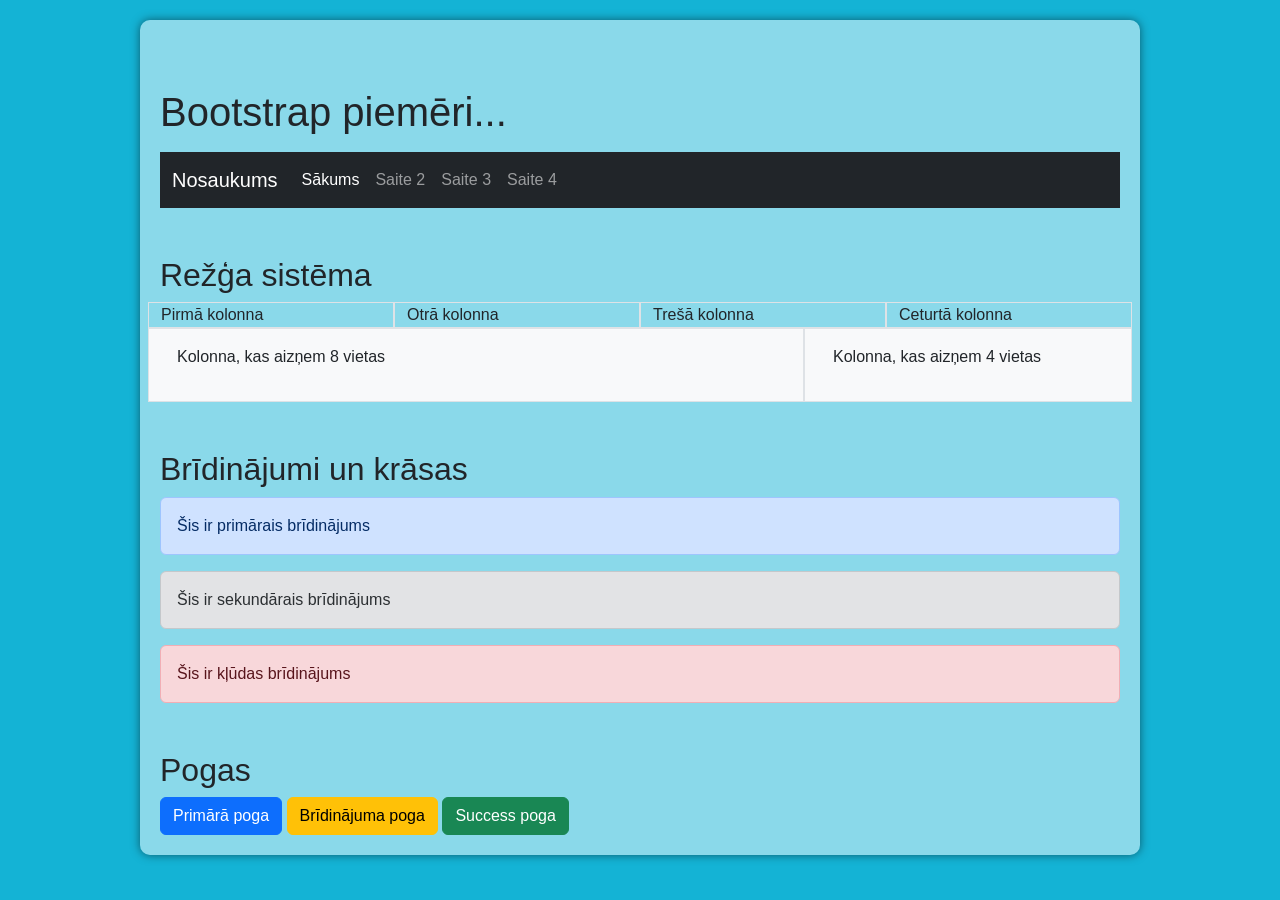
<file: bootstrap.html>
<!DOCTYPE html>
<html lang="en">
<head>
    <meta charset="UTF-8">
    <meta name="viewport" content="width=device-width, initial-scale=1.0">
    <title>Bootstrap piemēri</title>

    <!-- Bootstrap CSS fails -->
    <link href="https://cdn.jsdelivr.net/npm/bootstrap@5.3.3/dist/css/bootstrap.min.css" rel="stylesheet" integrity="sha384-QWTKZyjpPEjISv5WaRU9OFeRpok6YctnYmDr5pNlyT2bRjXh0JMhjY6hW+ALEwIH" crossorigin="anonymous">

    <!-- Sevis rakstīts CSS -->
    <link rel="stylesheet" href="stils.css" type="text/css">
</head>
<body>
    <div class="container"> <!-- Elements ar container klasi palīdzēs nodrošināt responsivitāti -->
        <h1 class="mt-5">Bootstrap piemēri...</h1> <!-- mt-5 - margin-top: 3rem;  1rem = 16px -->

        <!-- Navigācijas piemērs -->
        <nav class="navbar navbar-expand-lg navbar-dark bg-dark mt-3">
            <div class="container-fluid">
                <a class="navbar-brand" href="#">Nosaukums</a>
                <!-- Poga navigācijai mazākos ekrānos -->
                <button class="navbar-toggler" type="button" data-bs-toggle="collapse" data-bs-target="#navbarNav" aria-controls="navbarNav" aria-expanded="false" aria-label="Toggle navigation" role="button">
                    <span class="navbar-toggler-icon"></span>
                </button>
                <!-- Navigācijas pogas -->
                 <div class="collapse navbar-collapse" id="navbarNav">
                    <ul class="navbar-nav">
                        <li class="nav-item">
                            <a class="nav-link active" href="#">Sākums</a>
                        </li>
                        <li class="nav-item">
                            <a class="nav-link" href="#">Saite 2</a>
                        </li>
                        <li class="nav-item">
                            <a class="nav-link" href="#">Saite 3</a>
                        </li>
                        <li class="nav-item">
                            <a class="nav-link" href="#">Saite 4</a>
                        </li>
                    </ul>
                 </div>
            </div>
        </nav>

        <!-- Režģa (grid) sistēma -->
        <h2 class="mt-5">Režģa sistēma</h2>
        <!-- Visa lapa sastāv no it kā rūtota režģa. Rindu skaits - cik vajadzīgs. Kolonnu skaits vienā rindā maksimums 12.
        Izveidojam rindu, kurā ievietojam kolonnas un kolonnās saturu. 
        -->
        <div class="row">
            <div class="col-sm border">
                Pirmā kolonna
            </div>
            <div class="col-sm border">
                Otrā kolonna
            </div>
            <div class="col-md border">
                Trešā kolonna
            </div>
            <div class="col-lg border">
                Ceturtā kolonna
            </div>
        </div>
        <div class="row bg-light">
            <div class="col-md-8 border">
                <p class="p-3">Kolonna, kas aizņem 8 vietas</p>
            </div>
            <div class="col-md-4 border">
                <p class="p-3">Kolonna, kas aizņem 4 vietas</p>
            </div>
        </div>

        <!-- Brīdinājumi un krāsas -->
         <h2 class="mt-5">Brīdinājumi un krāsas</h2>
         <div class="alert alert-primary" role="alert">Šis ir primārais brīdinājums</div>
         <div class="alert alert-secondary" role="alert">Šis ir sekundārais brīdinājums</div>
         <div class="alert alert-danger" role="alert">Šis ir kļūdas brīdinājums</div>

         <!-- Pogas -->
        <h2 class="mt-5">Pogas</h2>
        <button type="button" class="btn btn-primary">Primārā poga</button>
        <button type="button" class="btn btn-warning">Brīdinājuma poga</button>
        <button type="button" class="btn btn-success">Success poga</button>

    </div>

    <!-- Bootstrap JavaScript fails -->
    <script src="https://cdn.jsdelivr.net/npm/bootstrap@5.3.3/dist/js/bootstrap.bundle.min.js" integrity="sha384-YvpcrYf0tY3lHB60NNkmXc5s9fDVZLESaAA55NDzOxhy9GkcIdslK1eN7N6jIeHz" crossorigin="anonymous"></script>
</body>
</html>
</file>
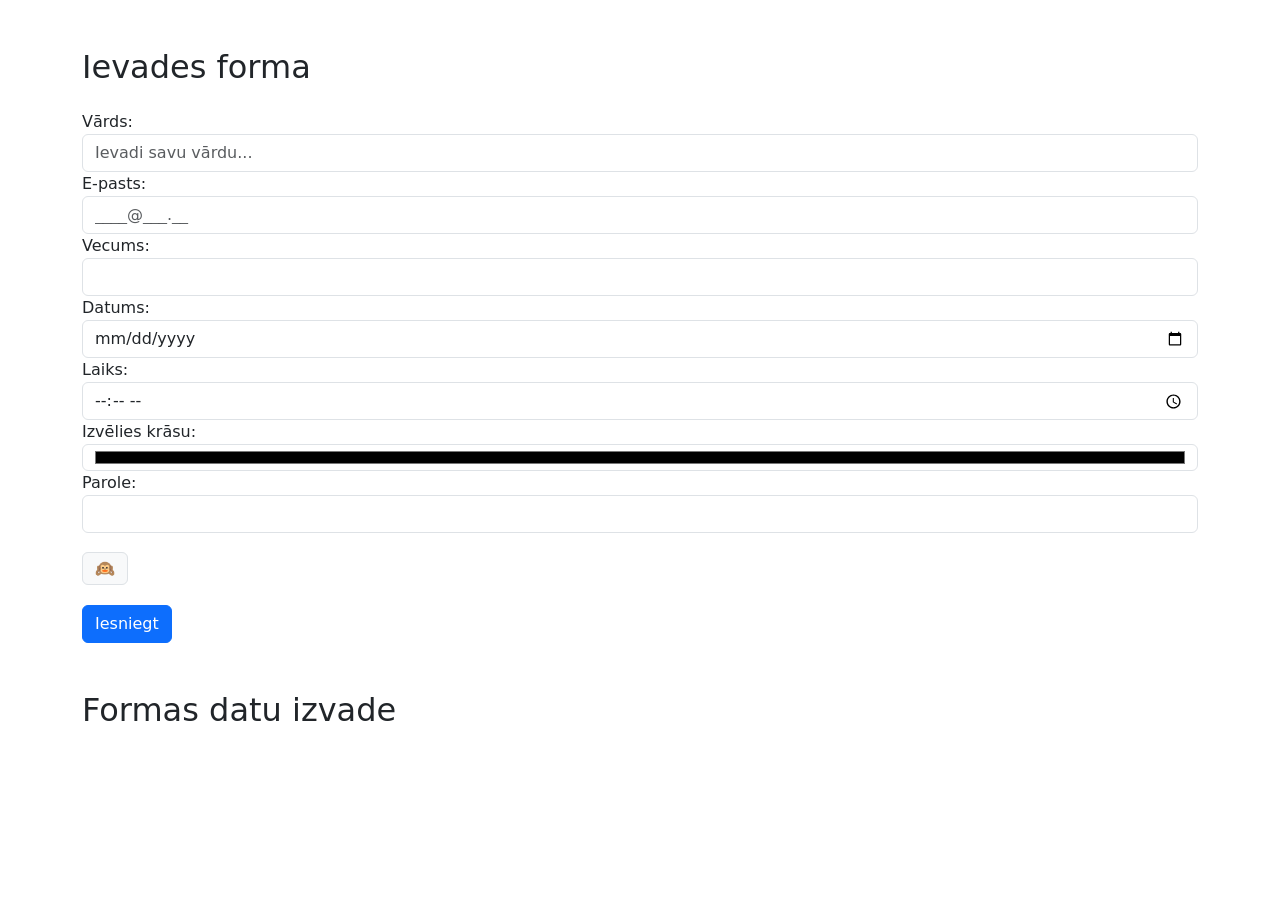
<file: forma.html>
<!DOCTYPE html>
<html lang="en">
<head>
    <meta charset="UTF-8">
    <meta name="viewport" content="width=device-width, initial-scale=1.0">
    <title>Ievades forma</title>
    <link href="https://cdn.jsdelivr.net/npm/bootstrap@5.3.3/dist/css/bootstrap.min.css" rel="stylesheet" integrity="sha384-QWTKZyjpPEjISv5WaRU9OFeRpok6YctnYmDr5pNlyT2bRjXh0JMhjY6hW+ALEwIH" crossorigin="anonymous">
</head>
<body>
    <div class="container mt-5">
        <h2 class="mb-4">Ievades forma</h2>
        <!-- Ievades forma
        <form action="formas_apstrades_fails.php" method="get/post">
            Formas lauki
        </form>
        -->
        <form id="forma">
            <div class="form-group">
                <label for="vards">Vārds: </label> <!-- Ievades lauka nosaukums -->
                <input type="text" class="form-control" id="vards" name="vards" placeholder="Ievadi savu vārdu..." required autocomplete="off">
            </div>
            <div class="form-group">
                <label for="epasts">E-pasts: </label>
                <input type="email" class="form-control" id="epasts" name="epasts" placeholder="____@___.__" required autocomplete="off">
            </div>
            <div class="form-group">
                <label for="vecums">Vecums: </label>
                <input type="number" class="form-control" id="vecums" name="vecums" min="0" max="120">
            </div>
            <div class="form-group">
                <label for="datums">Datums: </label>
                <input type="date" class="form-control" id="datums" name="datums">
            </div>
            

            <div class="form-group">
                <label for="laiks">Laiks: </label>
                <input type="time" class="form-control" id="laiks" name="laiks" min="09:00" max="18:00">
            </div>
            <div class="form-group">
                <label for="krasa">Izvēlies krāsu: </label>
                <input type="color" class="form-control" id="krasa" name="krasa">
            </div>
            <!-- Krāsa tiks atgriezta kā hex vērtība -->

            <div class="form-group">
                <label for="parole">Parole: </label>
                <input type="password" class="form-control" id="parole" name="parole" autocomplete="off" required minlength="8" pattern="(?=.*\d)(?=.*[a-z])(?=.*[A-Z])(?=.*\W).{8,}">
                <!-- pattern jeb šablons/veidne parolei, izmantojot Regular Expressions (RegEx)
                https://regexr.com/ - piemēri, cheatsheet, pārbaudēm
                Vismaz 8 simboli, lielie un mazie burti, cipari, speciālie simboli
                (?=.*\d)    - vismaz viens cipars
                (?=.*[a-z]) - vismaz viens mazais burts
                (?=.*[A-Z]) - vismaz viens lielais burts
                (?=.*\W)    - vismaz viens speciālais simbols
                .{8,}       - vismaz 8 simboli                
                -->
            </div><br>
            <div class="input-group-append">
                <span class="input-group-text" id="showPassword" style="display:inline;">🙉</span>
                <!-- Windows emoji izvēlne - Windows poga + . -->
                <span class="input-group-text" id="hidePassword" style="display:none;">🙈</span>
            </div>
            <!-- Vieta paroles ievades formātam/kļūdām -->
             <span id="passwordError" class="text-danger"></span>
            <br>
            <!-- Iesniegšanas poga -->
            <button type="submit" class="btn btn-primary">Iesniegt</button>
        </form>

        <h2 class="mt-5">Formas datu izvade</h2>
        <div id="izvade"></div>
    </div>


    <script src="https://cdn.jsdelivr.net/npm/bootstrap@5.3.3/dist/js/bootstrap.bundle.min.js" 
    integrity="sha384-YvpcrYf0tY3lHB60NNkmXc5s9fDVZLESaAA55NDzOxhy9GkcIdslK1eN7N6jIeHz" crossorigin="anonymous"></script>

    <script src="https://cdnjs.cloudflare.com/ajax/libs/jquery/3.7.1/jquery.min.js"></script>


<!-- JS kods, lai aizliegtu izvēlēties iepriekšējos datumus un šodienu -->
<script>
    let sodiena = new Date();
    sodiena.setDate(sodiena.getDate()+1); //Pārejam uz nākamo dienu
    let minDatums = sodiena.toISOString().split('T')[0];
    document.getElementById("datums").setAttribute("min", minDatums);

    let parolesLauks = document.getElementById("parole");
    let raditParoli = document.getElementById("showPassword");
    let sleptParoli = document.getElementById("hidePassword");
    raditParoli.addEventListener("click", function() {
        parolesLauks.type = "password";
        raditParoli.style.display = "none";
        sleptParoli.style.display = "inline";
    });
    sleptParoli.addEventListener("click", function() {
        parolesLauks.type = "password";
        raditParoli.style.display = "inline";
        sleptParoli.style.display = "none";
    });

    parolesLauks.addEventListener("input", function() {
        const parole = this.value;
        const passwordError = document.getElementById("passwordError");
        const pattern = /^(?=.*\d)(?=.*[a-z])(?=.*[A-Z])(?=.*\W).{8,}$/;
        if (!pattern.test(parole)) {
            passwordError.innerText = "";
        } else {
            passwordError.innerText = "Parolei jāsatur vismaz viens cipars, lielais burts, mazais burts un speciālais simbols. Parolei jābūt vismaz 8 simbolus garai.";
        }
    });

    document.getElementById("forma").addEventListener("submit", function(event) {
        event.preventDefault();
        const name = document.getElementById("vards").value;
        const email = document.getElementById("epasts").value;
        const age = document.getElementById("vecums").value;
        const date = document.getElementById("datums").value;
        const time = document.getElementById("laiks").value;
        const color = document.getElementById("krasa").value;
        const password = document.getElementById("parole").value;

        document.getElementById("izvade").innerHTML = `
            <p class="bg-light">Vārds: ${name}</p>
            <p class="bg-light">E-pasts: ${email}</p>
            <p class="bg-light">Vecums: ${age}</p>
            <p class="bg-light">Datums: ${date}</p>
            <p class="bg-light">Laiks: ${time}</p>
            <p class="bg-light">Krāsa: ${color}</p>
            <p class="bg-light">Parole: ${password}</p>
        `;
    }); 
 </script>

</body>
</html>
</file>
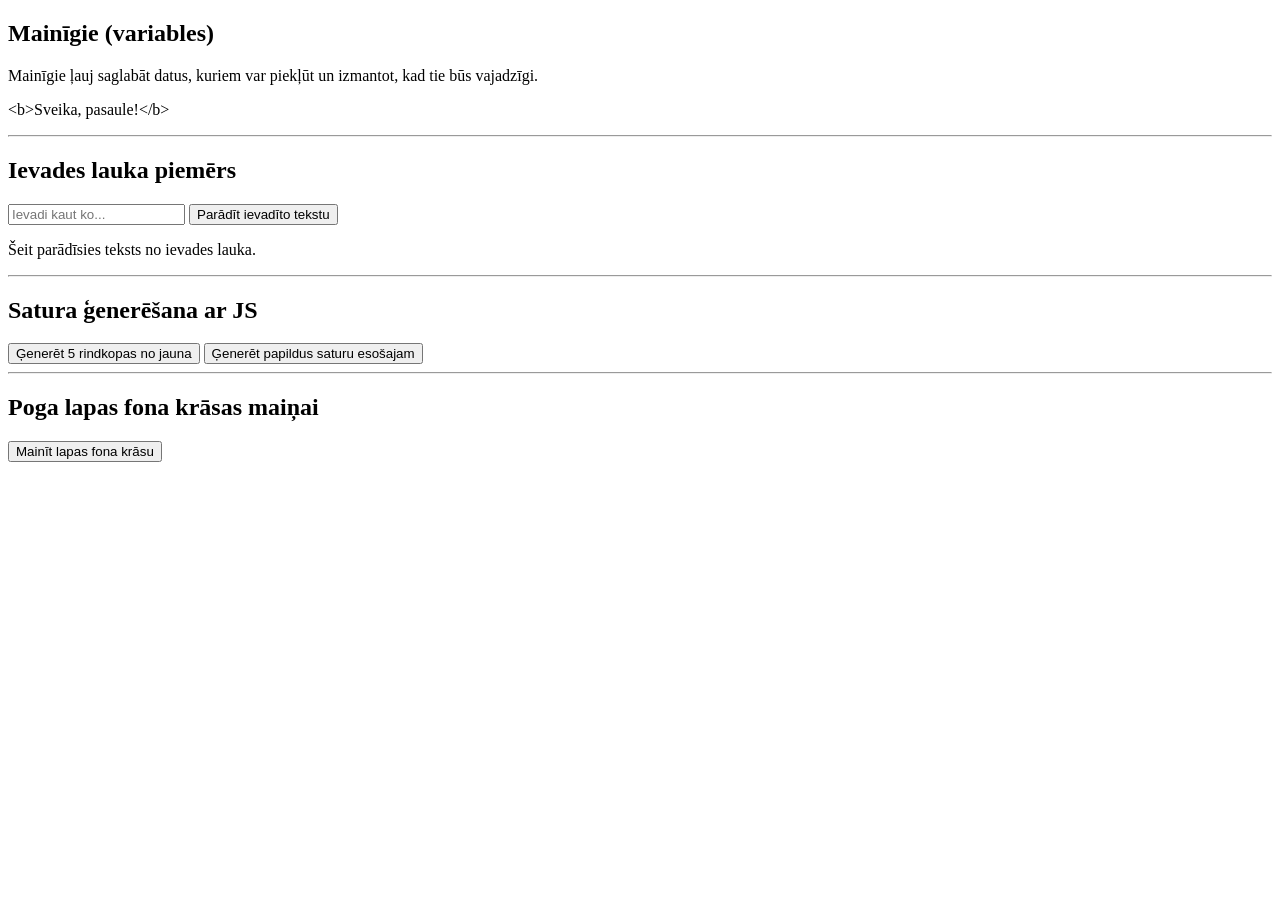
<file: javascript_pamati.html>
<!DOCTYPE html>
<html lang="en">
<head>
    <meta charset="UTF-8">
    <meta name="viewport" content="width=device-width, initial-scale=1.0">
    <title>JavaScript pamati</title>
</head>
<body>
    <h2>Mainīgie (variables)</h2>
    <p>
        Mainīgie ļauj saglabāt datus, kuriem var piekļūt un izmantot, kad tie būs vajadzīgi.
    </p>
    <p id="mainigais">
        Šeit parādīsies teksts no JavaScript koda. Šis saturs tiks pārrakstīts.
    </p>
    <hr>
    <h2>Ievades lauka piemērs</h2>
    <input type="text" id="ievadesLauks" placeholder="Ievadi kaut ko...">
    <button onclick="paraditIevadi()">Parādīt ievadīto tekstu</button> <!-- onclick ļauj izsaukt norādīto JavaScript funkciju -->
    <p id="paraditIevadito">
        Šeit parādīsies teksts no ievades lauka.
    </p>
    <hr>
    <h2>Satura ģenerēšana ar JS</h2>
    <button onclick="generetSaturu(1)">Ģenerēt 5 rindkopas no jauna</button>
    <button onclick="generetSaturu(2)">Ģenerēt papildus saturu esošajam</button>
    <div id="generetsSaturs"></div>
    <hr>
    <h2>Poga lapas fona krāsas maiņai</h2>
    <button onclick="mainitFonu()">Mainīt lapas fona krāsu</button>

    <!-- JavaScript kods -->
    <script>
        /* Vairāku rindiņu
        komentārs */
        // Vienas rindiņas komentārs
        
        //Mainīgā piemērs
        // var      let     - atslēgvārdi, kas ļauj definēt mainīgos
        console.log(x);
        var x = 5;
        console.log(x);
        // console.log(y);
        let y = 10;
        console.log(y);

        let mainigais = "Sveika, pasaule!";
        // document.getElementById("mainigais").innerHTML = "<b>" + mainigais + "</b>"; // + savirknē tekstu ar mainīgajiem vienā virknē
        document.getElementById("mainigais").innerText = "<b>" + mainigais + "</b>"; // innerText neinterpretē HTML tagus un parāda tos kā parastu tekstu. innerHTML interpretē HTML tagus un tos attēlo kā HTML.

        //Funkcija, kas nolasīs ievadīto tekstu no lauka un parādīs to lapā
        function paraditIevadi() {
            let ievade = document.getElementById("ievadesLauks").value; //.value - nolasa ievades lauka vērtību
            document.getElementById("paraditIevadito").innerText = ievade;
        }

        //Funkcija satura ģenerēšanai
        function generetSaturu(tips) {
            let elements = document.getElementById("generetsSaturs"); //Elements, kurā ielikt jauno saturu

            if (tips == 1) {
                elements.innerHTML = ""; //Nodzēsīs esošo saturu
                // elements.innerHTML = "<p>Rindkopa 1</p><p>Rindkopa 2</p><p>Rindkopa 3</p><p>Rindkopa 4</p><p>Rindkopa 5</p>";
                for (let i = 1; i <= 5; i++) {
                    elements.innerHTML += "<p>Rindkopa " + i + "</p>";
                }
                //for - cikls, kas izpilda darbības noteiktu skaitu reižu
                // for (sākuma vērtība; izpildes nosacījums; solis)
                // i++ - palielina mainīgā i vērtību par 1. Tas pats, kas i=i+1 vai i+=1
                // i-- - samazina mainīgā i vērtību par 1. Tas pats, kas i=i-1 vai i-=1

            } else if (tips == 2) {
                elements.innerHTML += "<p>Šis ir jauns saturs iekš esošā elementa.</div>"; // += - šajā gadījumā pievieno jaunu tekstu klāt esošajam. Izmantojot ar skaitļiem, palielinās skaitļa vērtību par norādīto.
            }

            /* IF nosacījumi ļauj mainīt koda darbību atkarībā no pārbaudes rezultāta.
            if (pārbaude) {
                darbības, ja pārbaude izpildās (atgriež True)
            } else if (cita pārbaude) {
                darbības, ja izpildās šī nevis pirmā pārbaude
            } else {
                darbības, ja neizpildās neviena no iepriekšējām pārbaudēm
            }
            */
        }

        //Funkcija lapas fona krāsas maiņai
        function mainitFonu() {
            let krasa = Math.floor(Math.random()*16777215).toString(16); //Math.random() - gadījuma skaitlis no 0 līdz 1; Math.floor() - noapaļo uz leju; .toString(16) - pārveido skaitli uz heksadecimālo skaitīšanas sistēmu
            document.body.style.backgroundColor = "#" + krasa; //document.body - atsaucas uz <body> tagu; .style.backgroundColor - maina lapas fona krāsu
        }
    </script>
</body>
</html>
</file>
<file: stils.css>
/* Komentārs
CSS
failā
*/

/* Lapas kopējais izskats */
body { /* Selektors - norāda, kādu elementu apstrādāt. Šajā gadījumā - <body> tagu */
    font-family: Arial, sans-serif;
    background-color: #14b3d5; /*fonta krāsa*/
    margin: auto; /* Apmale ap elementu. automātiski centrē lapu */
    /* margin: augša pa labi apakša pa kreisi;
    margin: 10px 20px 30px 40px; */
    width: 80%;
    min-width: 200px; /* Elementa (šoreiz lapas) minimālais platums */
    max-width: 1000px;  /* Elementa (šoreiz lapas) maksimālais platums */
    
}

/* KLASES 
Klases ļauj izmantot vienu stilu vairākiem elementiem, neatkarīgi no elementa veida un tā atrašanās vietas lapā. 

Klases drīkst atkārtoties viena faila ietvaros vairākiem elementiem.
Klases var kombinēt - vienam elementam var būt vairākas klases.
Klašu nosaukumos drīkst izmantot tikai burtus, ciparus, domuzīmes un defises, un nosaukumi drīkst sastāvēt arī tikai no skaitļiem. 
*/

.container {
    background-color: rgba(255, 255, 255, 0.5); /* fona krāsa ar caurspīdīgumu */
    padding: 20px; /* iekšējā atstarpe */
    border-radius: 10px; /* elementa malu noapaļošana */
    margin-top: 20px; /* atstarpe no augšas */
    margin-bottom: 10px; /* atstarpe no apakšas */
    box-shadow: 0 0 10px rgba(0, 0, 0, 0.5); /* ēnas efekts */
    /* box-shadow: horizontālā nobīde pa x asi, vertikālā nobīde pa y asi, izplūdes attālums, ēnas krāsa */
}

/* Horizontāla un vertikāla navigācija no sarakstiem */

.nav-horizontal, .nav-vertical { /*apstrādā divus elementus vienlaicīgi*/
    list-style-type: none; /* noņem saraksta punktus */
    padding: 0; /* iekšējā atstarpe */
    margin: 0; /* atstarpe no augšas un apakšas */
    overflow: hidden; /* parāda tikai to, kas ietilpst elementā 
    Ja fons/saturs neietilps dotajā vietā, tad lieko daļu paslēpj. Reizēm tas novērš problēmas arī ar elementu pārklāšanos. */
}

.nav-horizontal li { /* apstrādā saraksta elementus */
    float: left; /* elementi novietoti viens blakus otram */
    margin-right: 10px; /* atstarpe no labās puses */
}

.nav-horizontal a, .nav-vertical a { /* apstrādā saites */
    display: block; /* saites tiek attēlotas kā bloki */
    text-decoration: none; /* noņem saites apzīmējumu */
    color: #265335; /* fonta krāsa */
    padding: 8px 16px; /* iApmales ap saturu - šoreiz izveidos "pogas" */
    background-color: #70ca8e;
}

.nav-horizontal a:hover, .nav-vertical a:hover { /* saites stāvoklis, kad uz tām ir novirzīts peles kursors */
    background-color: #265335; /* fona krāsa */
    color: #fff; /* fonta krāsa */
}

/* Vairāku klašu izmantošana vienam elementam.
Ja vairākām klasēm ir vienādas īpašības, tad pēdējā HTML izsauktā klase ņems virsroku.*/
.apmale {
    border: 5px dashed #ea021b ; /* apmales biezums, tips un krāsa */
}

.fons {
background: #87cdb5;
}
.atstarpe {
padding: 40px;
}

/* ID - unikāls elementa identifikators (apzīmējums), kas konkrētajā HTML/PHP dokumentā parādās tikai vienreiz.

ID nedrīkst atkārtoties viena faila ietvaros.
ID nedrīkst sākties ar ciparu.
ID nedrīkst saturēt atstarpes un speciāos simbolus, izņemot apakšsvītru un defisi. */

#footer { /* #nosaukums - # apzīmē, ka ir ID */
    background: url("https://img.freepik.com/free-vector/hand-painted-watercolor-pastel-sky-background_23-2148902771.jpg");
    padding: 50px 20px;
    background-size: cover; /* fona attēla izmēra pielāgošana */
    /* background-size: cover; izmaina fona attēla izmēru - šoreiz pārklāj visu fonu (samazina vai palielina visu attēlu) */
    /* background-repeat: no-repeat; /* attēls netiks atkārtots */
    background-repeat: no-repeat; /* Fona attēla atkārtojums */
    background-position: center; /* Fona attēla pozīcija */

}

/* Responsivitāte - lapas pielāgošana dažādām ierīcēm un to ekrāna izmēriem. 
Pamatā visur responsivitātei ir flex-box */

.flex-container {
padding: 20px;
background-color: #4e8561;
border-radius: 8px;
box-shadow: 0 0 10px rgba(0, 0, 0, 0.5);
display: flex;
flex-flow: row wrap;
justify-content: space-around;
}

.flex-item {
background-color: #80d398;
padding: 10px;
margin: 10px;
border-radius: 8px;
text-align: center;
width: 100px;
}

/* Teksta fona maiņa
1.variants - izmantojot 
*/

/* 1. variants - izmantojot klases */
.bungee-regular {
    font-family: 'Bungee', sans-serif; /* fonta ģimene */
    font-weight: 400; /* fonta biezums */
    font-style: normal; /* fonta stils */
 }

 /* 2. variants */
 @font-face {
    font-family: 'StyleScript';
    src: url('StyleScript-Regular.ttf');
    
 }

 .StyleScript {
    font-family: 'StyleScript', sans-serif;
    font-weight: 400;
 }
</file>
